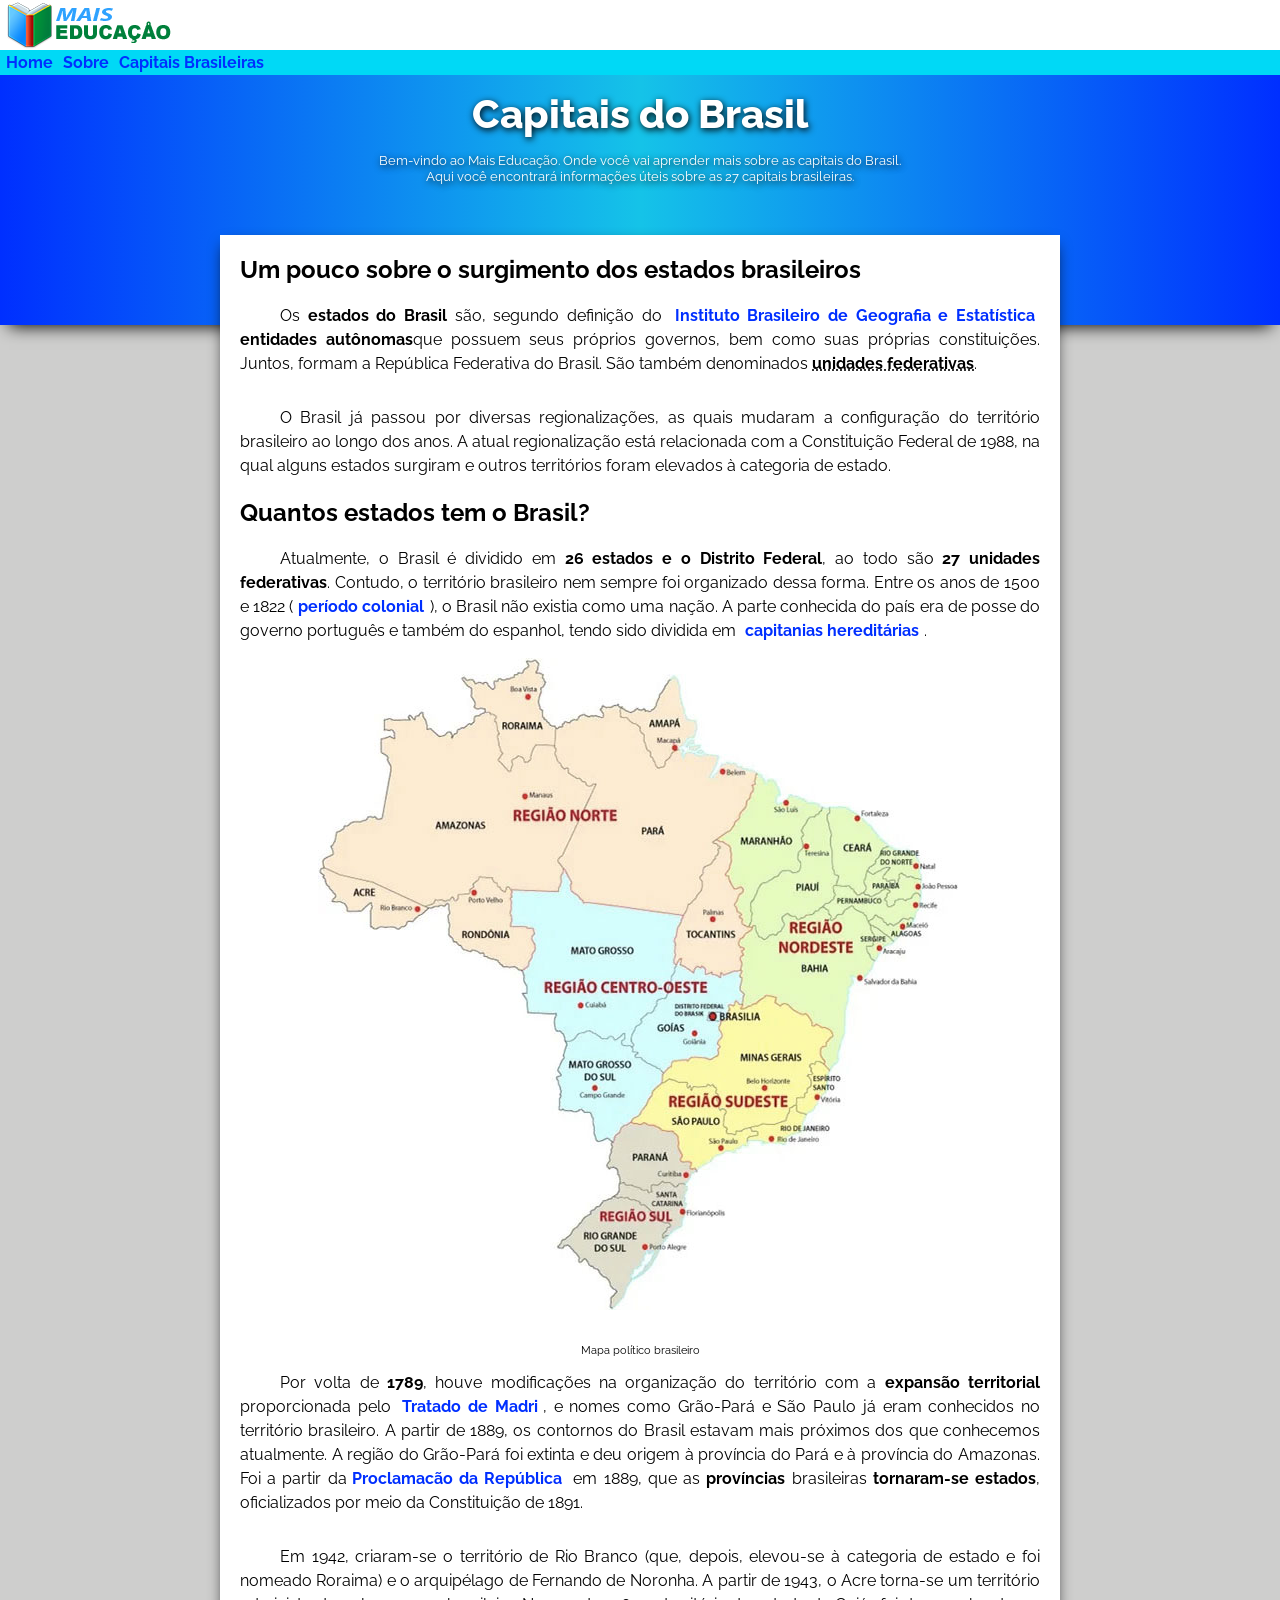
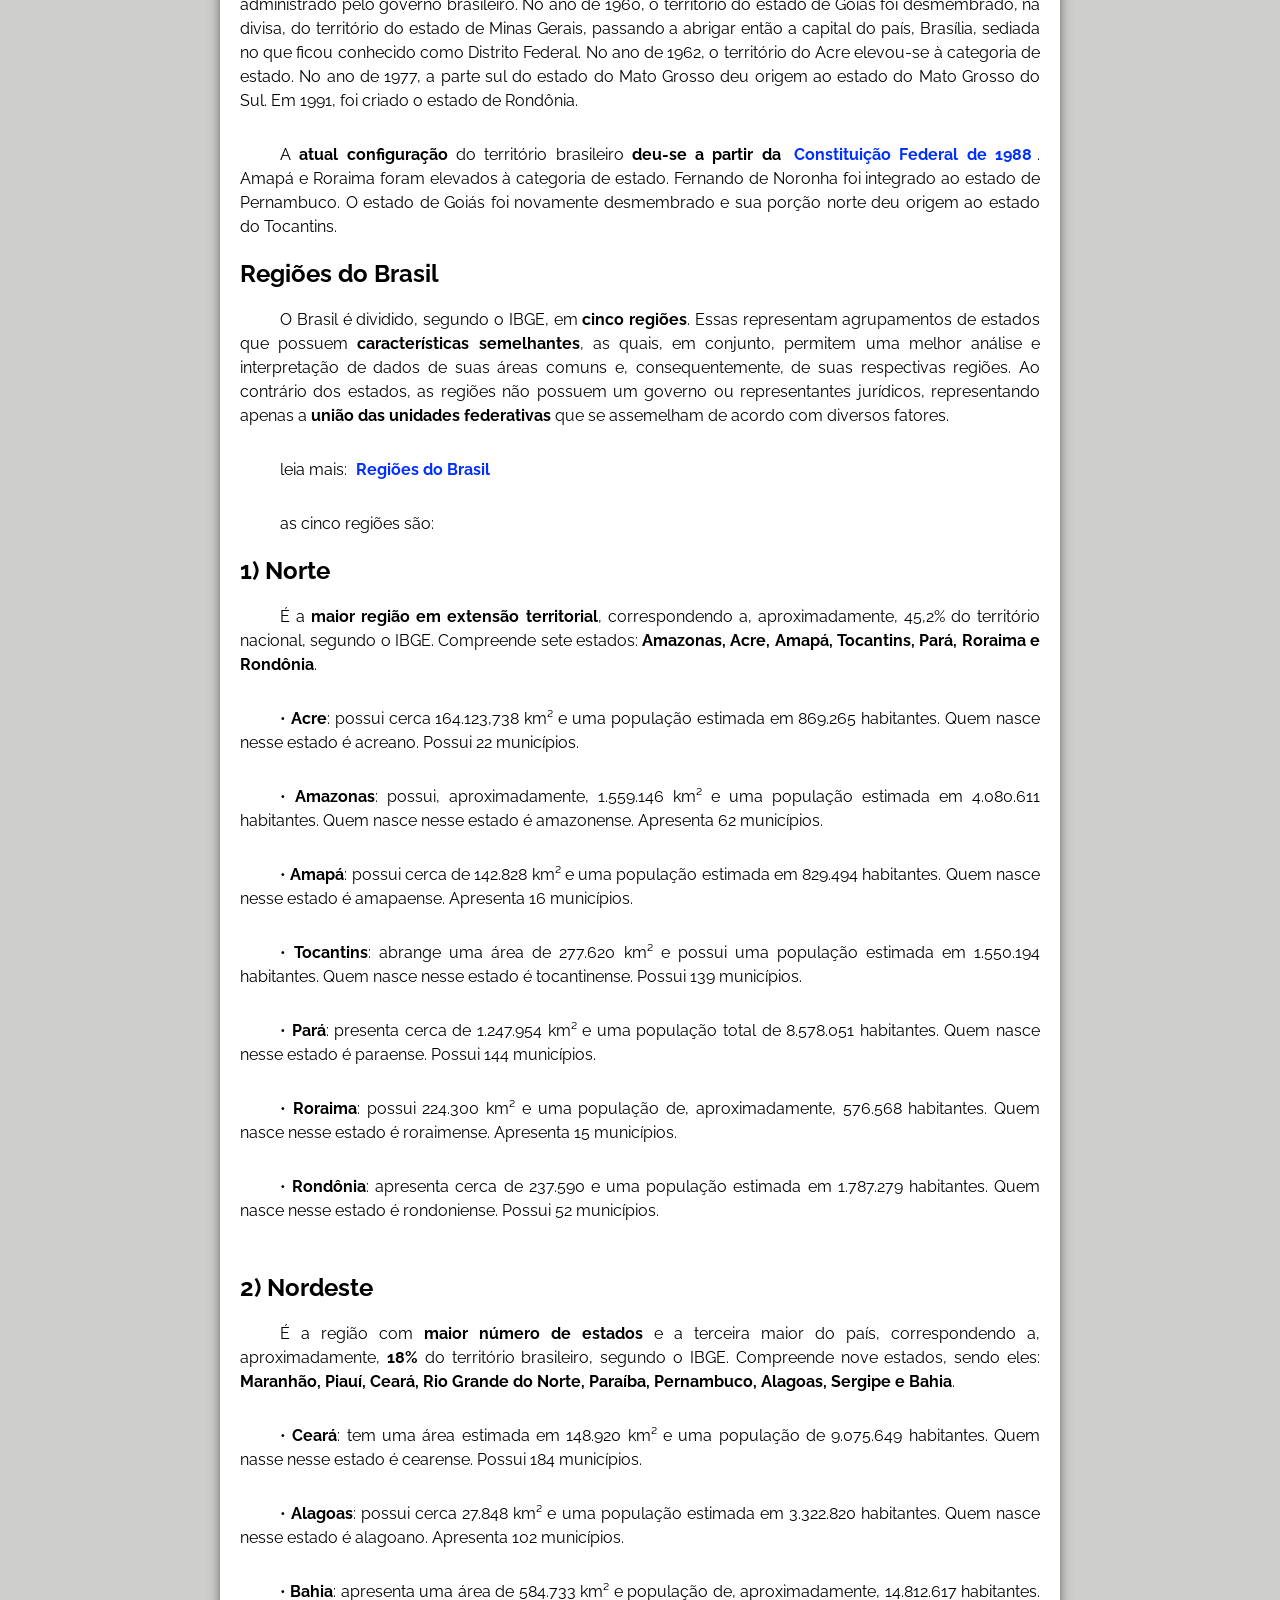
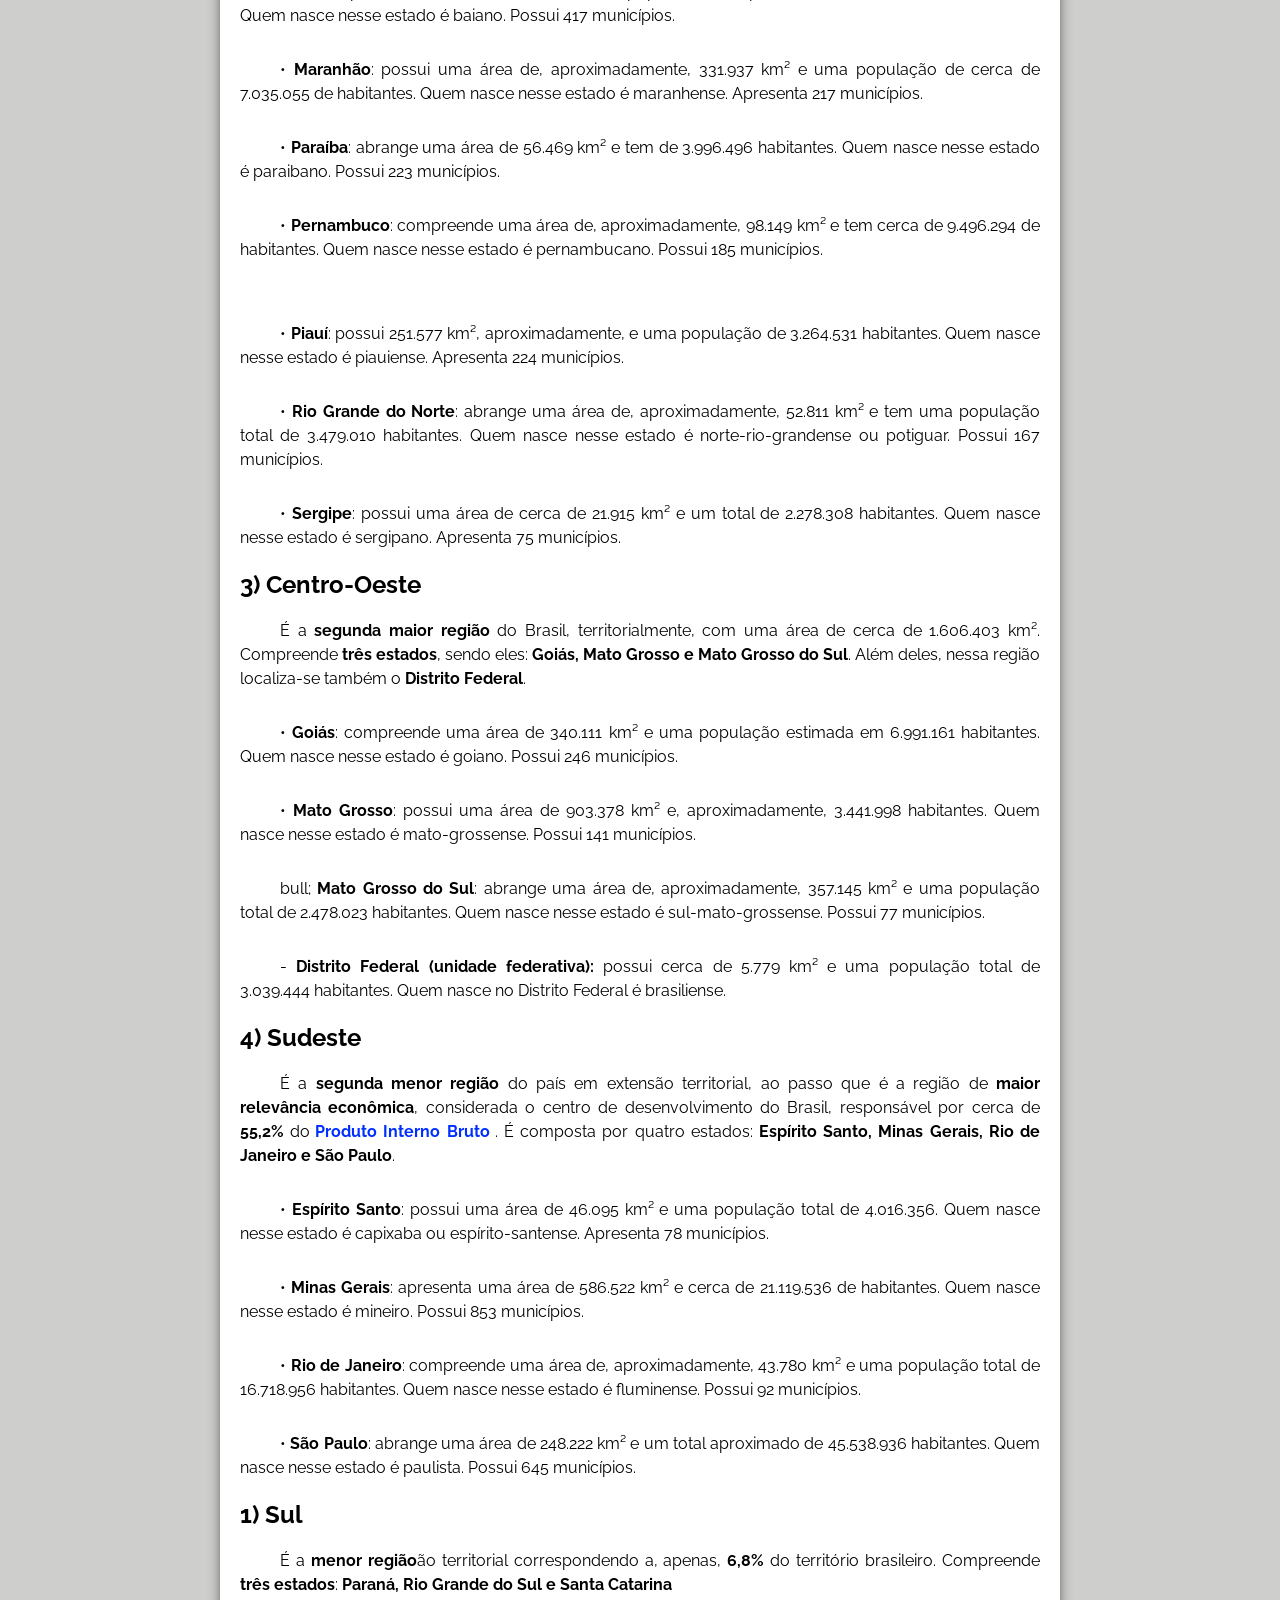
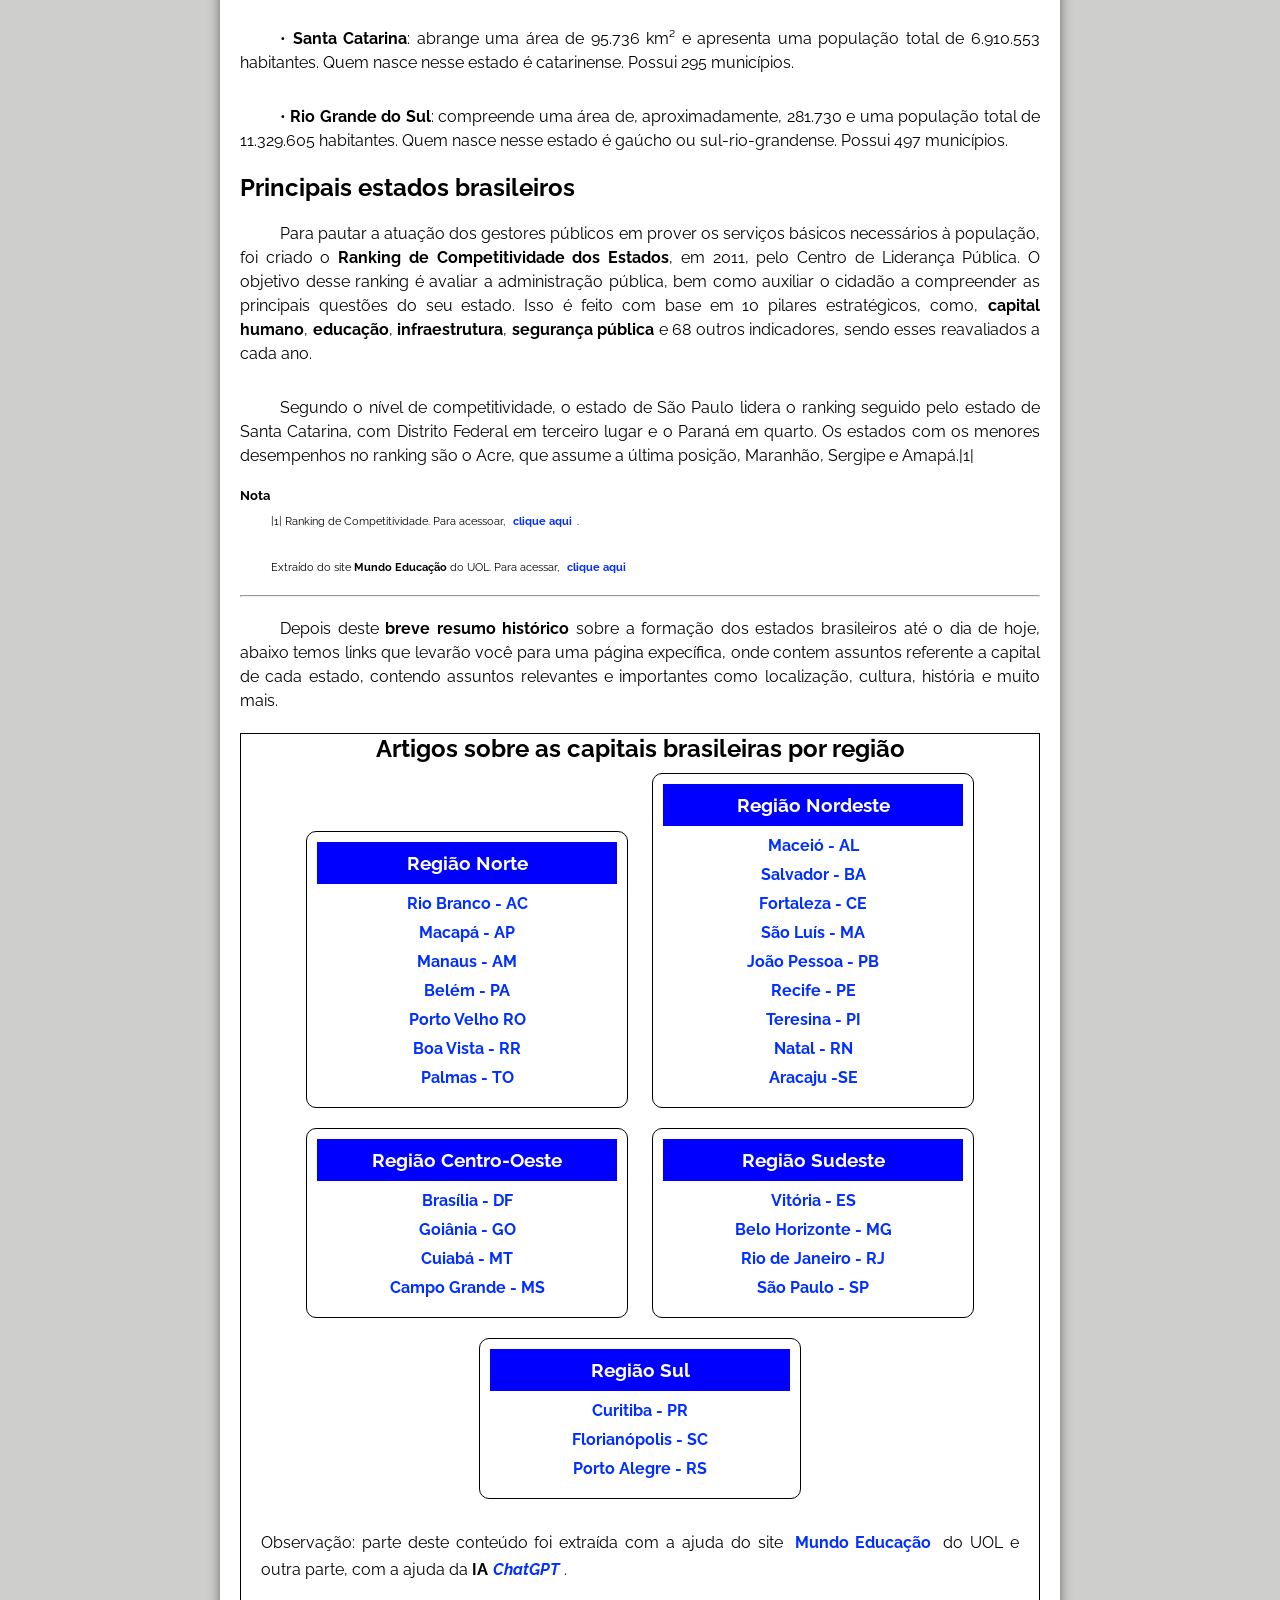
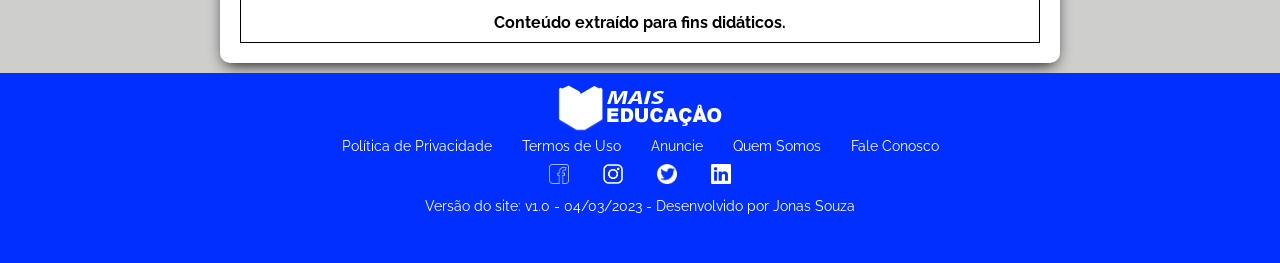
<file: index.html>
<!DOCTYPE html>
<html>
  <head>
    <meta charset="UTF-8">
    <meta name="viewport" content="width=device-width, initial-scale=1.0">
    <title>Capitais do Brasil: quais são, estados, mapa - Mais Educação</title>
    <link rel="shortcut icon" href="img/favicon/favicon.png" type="image/x-icon">
    <link rel="stylesheet" href="style/style.css">
    <style>

      /* **** REGIÕES - SOMENTE NESTA PÁGINA **** */

      .regions {
        text-align: center;
        border: 1px solid #000;
      }
      
      .regions h3 {
        background-color: blue;
        text-align: center;
        color: #fff;
        padding: 10px;
      }

      .regions ul, li, a {
        padding: 5px;
      }

      ul {
        list-style-type: none;
      }

      .reg-norte, .reg-nordeste, .reg-centro-oeste, .reg-sudeste, .reg-sul {
        display: inline-block;
        padding: 10px;
        margin: 10px;
        border: 1px solid black;
        border-radius: 10px;
        width: 300px;
      }

      ul > li > a:hover {
        background-color: blue;
        color: #fff;
        border-radius: 10px;
        padding: 3px;
      }

      .obs {
        text-align: justify;
        line-height: 1.7em;
        padding: 5px;
        margin: 15px;
      }

      .emphasis {
        text-align: center;
        font-weight: bold;
        padding: 10px;
      }
    </style>
  </head>
  <body>
    <header>
        <div>
          <a href="./index.html" class="logo">
            <img src="img/logo-mais-educacao.png" alt="Logo Mais Educação">
          </a>
        </div>     
    </header>
    <nav>
        <a href="./index.html">Home</a>
        <a href="#">Sobre</a>
        <a href="#">Capitais Brasileiras</a>
    </nav>
    <div class="header-bottom">
    <h1 class="mod-title01">
      Capitais do Brasil
    </h1>
    <p class="mod-parag01">
      Bem-vindo ao Mais Educação. Onde você vai aprender mais sobre as capitais do Brasil.<br>
      Aqui você encontrará informações úteis sobre as 27 capitais brasileiras.
    </p>
    </div>
    <main>
        <article>
            <h2>Um pouco sobre o surgimento dos estados brasileiros</h2>
            <p>Os <strong>estados do Brasil</strong> são, segundo definição do <a href="https://pt.wikipedia.org/wiki/Instituto_Brasileiro_de_Geografia_e_Estat%C3%ADstica" target="_blank" rel="external">Instituto Brasileiro de Geografia e Estatística</a> <strong>entidades autônomas</strong>que possuem seus próprios governos, bem como suas próprias constituições. Juntos, formam a República Federativa do Brasil. São também denominados <abbr title="As Unidades Federativas do Brasil são entidades subnacionais autônomas (autogoverno, autolegislação e autoarrecadação) dotadas de governo e constituição próprios que juntas formam a República Federativa do Brasil. O Poder Executivo é exercido por um governador eleito quadrienalmente."><strong>unidades federativas</strong></abbr>.
            </p>
            <p>
              O Brasil já passou por diversas regionalizações, as quais mudaram a configuração do território brasileiro ao longo dos anos. A atual regionalização está relacionada com a Constituição Federal de 1988, na qual alguns estados surgiram e outros territórios foram elevados à categoria de estado.
            </p>
            <h2>Quantos estados tem o Brasil?</h2>
            <p>
              Atualmente, o Brasil é dividido em
              <strong>26 estados e o Distrito Federal</strong>, ao todo são <strong>27 unidades federativas</strong>. Contudo, o território brasileiro nem sempre foi organizado dessa forma. Entre os anos de 1500 e 1822 (<a href="https://pt.wikipedia.org/wiki/Brasil_Col%C3%B4nia" target="-blank" rel="external">período colonial</a>), o Brasil não existia como uma nação. A parte conhecida do país era de posse do governo português e também do espanhol, tendo sido dividida em <a href="https://pt.wikipedia.org/wiki/Capitanias_do_Brasil#:~:text=As%20capitanias%20do%20Brasil%2C%20tamb%C3%A9m,seus%20dom%C3%ADnios%20a%20exploradores%20particulares." target="blank" rel="external">capitanias hereditárias</a>.
            </p>
            <figure class="map-est-cap">
              <picture>
                <source media="(max-width: 600px)" srcset="img/mapa-estados-capitais-p.jpg" type="image/jpeg">
                <img src="img/mapa-estados-capitais-o.jpg" alt="Mapa político brasileiro">
              </picture>
              <figcaption>Mapa político brasileiro</figcaption>
            </figure>
            <p>
              Por volta de <strong>1789</strong>, houve modificações na organização do território com a <strong>expansão territorial</strong> proporcionada pelo <a href="https://pt.wikipedia.org/wiki/Tratado_de_Madrid_(1750)" target="_blank" rel="external">Tratado de Madri</a>, e nomes como Grão-Pará e São Paulo já eram conhecidos no território brasileiro. A partir de 1889, os contornos do Brasil estavam mais próximos dos que conhecemos atualmente. A região do Grão-Pará foi extinta e deu origem à província do Pará e à província do Amazonas. Foi a partir da<a href="https://pt.wikipedia.org/wiki/Proclama%C3%A7%C3%A3o_da_Rep%C3%BAblica_do_Brasil" target="_blank" rel="external">Proclamacão da República</a> em 1889, que as <strong>províncias</strong> brasileiras <strong>tornaram-se estados</strong>, oficializados por meio da Constituição de 1891.
            </p>
            <p>
              Em 1942, criaram-se o território de Rio Branco (que, depois, elevou-se à categoria de estado e foi nomeado Roraima) e o arquipélago de Fernando de Noronha. A partir de 1943, o Acre torna-se um território administrado pelo governo brasileiro. No ano de 1960, o território do estado de Goiás foi desmembrado, na divisa, do território do estado de Minas Gerais, passando a abrigar então a capital do país, Brasília, sediada no que ficou conhecido como Distrito Federal. No ano de 1962, o território do Acre elevou-se à categoria de estado. No ano de 1977, a parte sul do estado do Mato Grosso deu origem ao estado do Mato Grosso do Sul. Em 1991, foi criado o estado de Rondônia.
            </p>
            <p>
              A <strong>atual configuração</strong> do território brasileiro <strong>deu-se a partir da</strong><a href="https://pt.wikipedia.org/wiki/Constitui%C3%A7%C3%A3o_brasileira_de_1988" target="_blank" rel="external"> Constituição Federal de 1988</a>. Amapá e Roraima foram elevados à categoria de estado. Fernando de Noronha foi integrado ao estado de Pernambuco. O estado de Goiás foi novamente desmembrado e sua porção norte deu origem ao estado do Tocantins.
            </p>
            <h2>Regiões do Brasil</h2>
            <p>
              O Brasil é dividido, segundo o IBGE, em <strong>cinco regiões</strong>. Essas representam agrupamentos de estados que possuem <strong>características semelhantes</strong>, as quais, em conjunto, permitem uma melhor análise e interpretação de dados de suas áreas comuns e, consequentemente, de suas respectivas regiões. Ao contrário dos estados, as regiões não possuem um governo ou representantes jurídicos, representando apenas a <strong>união das unidades federativas</strong> que se assemelham de acordo com diversos fatores.
            </p>
            <p>
              leia mais: <a href="" target="_blank" rel="external">Regiões do Brasil</a>
            </p>
            <p>
              as cinco regiões são:
            </p>
            <h2>1&#41; Norte</h2>
            <div class="p-ident">
              <p>
                É a <strong>maior região em extensão territorial</strong>, correspondendo a, aproximadamente, 45,2% do território nacional, segundo o IBGE. Compreende sete estados: <strong>Amazonas, Acre, Amapá, Tocantins, Pará, Roraima e Rondônia</strong>.
              </p>
              <p>
                &bull; <strong>Acre</strong>: possui cerca 164.123,738 km² e uma população estimada em 869.265 habitantes. Quem nasce nesse estado é acreano. Possui 22 municípios.
              </p>
              <p>
                &bull; <strong>Amazonas</strong>: possui, aproximadamente, 1.559.146 km² e uma população estimada em 4.080.611 habitantes. Quem nasce nesse estado é amazonense. Apresenta 62 municípios.
              </p>
              <p>
                &bull; <strong>Amapá</strong>: possui cerca de 142.828 km² e uma população estimada em 829.494 habitantes. Quem nasce nesse estado é amapaense. Apresenta 16 municípios.
              </p>
              <p>
                &bull; <strong>Tocantins</strong>: abrange uma área de 277.620 km² e possui uma população estimada em 1.550.194 habitantes. Quem nasce nesse estado é tocantinense. Possui 139 municípios.
              </p>
              <p>
                &bull; <strong>Pará</strong>: presenta cerca de 1.247.954 km² e uma população total de 8.578.051 habitantes. Quem nasce nesse estado é paraense. Possui 144 municípios.
              </p>
              <p>
                &bull; <strong>Roraima</strong>: possui 224.300 km² e uma população de, aproximadamente, 576.568 habitantes. Quem nasce nesse estado é roraimense. Apresenta 15 municípios.
              </p>
              <p>
                &bull; <strong>Rondônia</strong>: apresenta cerca de 237.590 e uma população estimada em 1.787.279 habitantes. Quem nasce nesse estado é rondoniense. Possui 52 municípios.
              <p>
            </div>



              <h2>2&#41; Nordeste</h2>
              <div class="p-ident">
                <p>
                  É a região com <strong>maior número de estados</strong> e a terceira maior do país, correspondendo a, aproximadamente, <strong>18%</strong> do território brasileiro, segundo o IBGE. Compreende nove estados, sendo eles: <strong>Maranhão, Piauí, Ceará, Rio Grande do Norte, Paraíba, Pernambuco, Alagoas, Sergipe e Bahia</strong>.
                </p>
                <p>
                  &bull; <strong>Ceará</strong>: tem uma área estimada em 148.920 km² e uma população de 9.075.649 habitantes. Quem nasse nesse estado é cearense. Possui 184 municípios.
                </p>
                <p>
                  &bull; <strong>Alagoas</strong>: possui cerca 27.848 km² e uma população estimada em 3.322.820 habitantes. Quem nasce nesse estado é alagoano. Apresenta 102 municípios.
                </p>
                <p>
                  &bull; <strong>Bahia</strong>: apresenta uma área de 584.733 km² e população de, aproximadamente, 14.812.617 habitantes. Quem nasce nesse estado é baiano. Possui 417 municípios.
                </p>
                <p>
                  &bull; <strong>Maranhão</strong>: possui uma área de, aproximadamente, 331.937 km² e uma população de cerca de 7.035.055 de habitantes. Quem nasce nesse estado é maranhense. Apresenta 217 municípios.
                </p>
                <p>
                  &bull; <strong>Paraíba</strong>: abrange uma área de 56.469 km² e tem de 3.996.496 habitantes. Quem nasce nesse estado é paraibano. Possui 223 municípios.
                </p>
                <p>
                  &bull; <strong>Pernambuco</strong>: compreende uma área de, aproximadamente, 98.149 km² e tem cerca de 9.496.294 de habitantes. Quem nasce nesse estado é pernambucano. Possui 185 municípios.
                <p>
                
                <p>
                  &bull; <strong>Piauí</strong>: possui 251.577 km², aproximadamente, e uma população de 3.264.531 habitantes. Quem nasce nesse estado é piauiense. Apresenta 224 municípios.
                </p>
                <p>
                  &bull; <strong>Rio Grande do Norte</strong>: abrange uma área de, aproximadamente, 52.811 km² e tem uma população total de 3.479.010 habitantes. Quem nasce nesse estado é norte-rio-grandense ou potiguar. Possui 167 municípios.
                </p>
                <p>
                  &bull; <strong>Sergipe</strong>: possui uma área de cerca de 21.915 km² e um total de 2.278.308 habitantes. Quem nasce nesse estado é sergipano. Apresenta 75 municípios.
                </p>
              </div>



              <h2>3&#41; Centro-Oeste</h2>
              <div class="p-ident">
                <p>
                  É a <strong>segunda maior região</strong> do Brasil, territorialmente, com uma área de cerca de 1.606.403 km². Compreende <strong>três estados</strong>, sendo eles: <strong>Goiás, Mato Grosso e Mato Grosso do Sul</strong>. Além deles, nessa região localiza-se também o <strong>Distrito Federal</strong>.
                </p>
                <p>
                  &bull; <strong>Goiás</strong>: compreende uma área de 340.111 km² e uma população estimada em 6.991.161 habitantes. Quem nasce nesse estado é goiano. Possui 246 municípios.
                </p>
                <p>
                  &bull; <strong>Mato Grosso</strong>: possui uma área de 903.378 km² e, aproximadamente, 3.441.998 habitantes. Quem nasce nesse estado é mato-grossense. Possui 141 municípios.
                </p>
                <p>
                  bull; <strong>Mato Grosso do Sul</strong>: abrange uma área de, aproximadamente, 357.145 km² e uma população total de 2.478.023 habitantes. Quem nasce nesse estado é sul-mato-grossense. Possui 77 municípios.
                </p>
                <p>
                  - <strong>Distrito Federal &#40;unidade federativa&#41;:</strong> possui cerca de 5.779 km² e uma população total de 3.039.444 habitantes. Quem nasce no Distrito Federal é brasiliense.
                </p>
              </div>



              <h2>4&#41; Sudeste</h2>
              <div class="p-ident">
                <p>
                  É a <strong>segunda menor região</strong> do país em extensão territorial, ao passo que é a região de <strong>maior relevância econômica</strong>, considerada o centro de desenvolvimento do Brasil, responsável por cerca de <strong>55,2%</strong> do<a href="https://pt.wikipedia.org/wiki/Produto_interno_bruto#:~:text=O%20produto%20interno%20bruto%20(PIB,trimestre%2C%20ano%2C%20etc)." target="_blank" rel="external">Produto Interno Bruto</a>. É composta por quatro estados: <strong>Espírito Santo, Minas Gerais, Rio de Janeiro e São Paulo</strong>.
                </p>
                <p>
                  &bull; <strong>Espírito Santo</strong>: possui uma área de 46.095 km² e uma população total de 4.016.356. Quem nasce nesse estado é capixaba ou espírito-santense. Apresenta 78 municípios.
                </p>
                <p>
                  &bull; <strong>Minas Gerais</strong>: apresenta uma área de 586.522 km² e cerca de 21.119.536 de habitantes. Quem nasce nesse estado é mineiro. Possui 853 municípios.
                </p>
                <p>
                  &bull; <strong>Rio de Janeiro</strong>: compreende uma área de, aproximadamente, 43.780 km² e uma população total de 16.718.956 habitantes. Quem nasce nesse estado é fluminense. Possui 92 municípios.
                </p>
  
              <p>
                &bull; <strong>São Paulo</strong>: abrange uma área de 248.222 km² e um total aproximado de 45.538.936 habitantes. Quem nasce nesse estado é paulista. Possui 645 municípios.
              </p>
              </div>



              <h2>1&#41; Sul</h2>
              <div class="p-ident">
                <p>
                  É a <strong>menor região</strong>ão territorial correspondendo a, apenas, <strong>6,8%</strong> do território brasileiro. Compreende <strong>três estados</strong>: <strong>Paraná, Rio Grande do Sul e Santa Catarina</strong>
                </p>
                <p>
                  &bull; <strong>Santa Catarina</strong>: abrange uma área de 95.736 km² e apresenta uma população total de 6.910.553 habitantes. Quem nasce nesse estado é catarinense. Possui 295 municípios.
                </p>
                <p>
                  &bull; <strong>Rio Grande do Sul</strong>: compreende uma área de, aproximadamente, 281.730 e uma população total de 11.329.605 habitantes. Quem nasce nesse estado é gaúcho ou sul-rio-grandense. Possui 497 municípios.
                </p>
              </div>

              <h2>Principais estados brasileiros</h2>
              <p>
                Para pautar a atuação dos gestores públicos em prover os serviços básicos necessários à população, foi criado o <strong>Ranking de Competitividade dos Estados</strong>, em 2011, pelo Centro de Liderança Pública. O objetivo desse ranking é avaliar a administração pública, bem como auxiliar o cidadão a compreender as principais questões do seu estado. Isso é feito com base em 10 pilares estratégicos, como,<a href="https://mundoeducacao.uol.com.br/biologia/sustentabilidade.htm" target="_blank" rel="external"></a><strong>capital humano</strong>, <strong>educação</strong>,<strong> infraestrutura</strong>, <strong>segurança pública</strong> e 68 outros indicadores, sendo esses reavaliados a cada ano.
              </p>
              <p>
                Segundo o nível de competitividade, o estado de São Paulo lidera o ranking seguido pelo estado de Santa Catarina, com Distrito Federal em terceiro lugar e o Paraná em quarto. Os estados com os menores desempenhos no ranking são o Acre, que assume a última posição, Maranhão, Sergipe e Amapá.|1|
              </p>
              
              <h5>Nota</h5>
              <section class="roters">
                <p>
                  |1| Ranking de Competitividade. Para acessoar, <a href="http://www.rankingdecompetitividade.org.br/ranking/2018/geral" target="_blank" rel="external">clique aqui</a>.
                </p>
                <p>
                  Extraído do site <strong>Mundo Educação</strong> do UOL. Para acessar, <a href="https://mundoeducacao.uol.com.br/geografia/estados-brasil.htm" target="_blank" rel="external">clique aqui</a>
                </p>
              </section>
              <hr>
            <p>  
              Depois deste <strong>breve resumo histórico</strong> sobre a formação dos estados brasileiros até o dia de hoje, abaixo temos links que levarão você para uma página expecífica, onde contem assuntos referente a capital de cada estado, contendo assuntos relevantes e importantes como localização, cultura, história e muito mais.
            </p>
        </article>
        <section class="regions">
          <h2>Artigos sobre as capitais brasileiras por região</h2>
          <section class="reg-norte">
            <h3>Região Norte</h3>
            <ul>
              <li><a href="./pages/1-rio-branco.html">Rio Branco - AC</a></li>
              <li><a href="./pages/3-macapa.html">Macapá - AP</a></li>
              <li><a href="pages/4-manaus.html">Manaus - AM</a></li>
              <li><a href="./pages/14-belem.html">Belém - PA</a></li>
              <li><a href="pages/22-porto-velho.html">Porto Velho RO</a></li>
              <li><a href="pages/23-boa-vista.html">Boa Vista - RR</a></li>
              <li><a href="pages/27-palmas.html">Palmas - TO</a></li>
            </ul>
          </section>
          <section class="reg-nordeste">
            <h3>Região Nordeste</h3>
            <ul>
              <li><a href="pages/2-maceio.html">Maceió - AL</a></li>
              <li><a href="pages/5-salvador.html">Salvador - BA</a></li>
              <li><a href="pages/6-fortaleza.html">Fortaleza - CE</a></li>
              <li><a href="pages/10-sao-luiz.html">São Luís - MA</a></li>
              <li><a href="pages/15-joao-pessoa.html">João Pessoa - PB</a></li>
              <li><a href="pages/17-recife.html">Recife - PE</a></li>
              <li><a href="pages/18-teresina.html">Teresina - PI</a></li>
              <li><a href="pages/20-natal.html">Natal - RN</a></li>
              <li><a href="pages/26-aracaju.html">Aracaju -SE</a></li>
            </ul>
          </section>
          <section class="reg-centro-oeste">
            <h3>Região Centro-Oeste</h3>
            <ul>
              <li><a href="pages/7-brasilia.html">Brasília - DF</a></li>
              <li><a href="pages/9-goiania.html">Goiânia - GO</a></li>
              <li><a href="pages/11-cuiaba.html">Cuiabá - MT</a></li>
              <li><a href="pages/12-campo-grande.html">Campo Grande - MS</a></li>
            </ul>
          </section>
          <section class="reg-sudeste">
            <h3>Região Sudeste</h3>
            <ul>
              <li><a href="pages/8-vitoria.html">Vitória - ES</a></li>
              <li><a href="pages/13-belo-horizonte.html">Belo Horizonte - MG</a></li>
              <li><a href="pages/19-rio-de-janeiro.html">Rio de Janeiro - RJ</a></li>
              <li><a href="pages/25-sao-paulo.html">São Paulo - SP</a></li>
            </ul>
          </section>
          <section class="reg-sul">
            <h3>Região Sul</h3>
            <ul>
              <li><a href="pages/16-curitiba.html">Curitiba - PR</a></li>
              <li><a href="pages/24-florianopolis.html">Florianópolis - SC</a></li>
              <li><a href="pages/21-porto-alegre.html">Porto Alegre - RS</a></li>
            </ul>
          </section>
          <section class="obs">
            <p>
              Observação: parte deste conteúdo foi extraída com a ajuda do site <a href="https://mundoeducacao.uol.com.br/geografia/estados-brasil.htm" target="_blank" rel="external">Mundo Educação</a> do UOL e outra parte, com a ajuda da <strong>IA</strong><em><a href="https://chat.openai.com/auth/login" target="_blank" rel="external">ChatGPT</a></em>.
            </p>
          </section>
          <p class="emphasis">
            Conteúdo extraído para fins didáticos.
          </p>
        </section>
    </main>
    <footer>
        <div>
          <img src="img/logo-mais-educacao-white.png" alt="Logo Mais Educação - Rodapé">
        </div>
        <div class="links-footer">
          <a href="#">Política de Privacidade</a>
          <a href="#">Termos de Uso</a>
          <a href="#">Anuncie</a>
          <a href="#">Quem Somos</a>
          <a href="#">Fale Conosco</a>
        </div>
        <div class="social-logo">
          <a href="#"><img src="img/logo-social/facebook.png" width="20px" height="20px" alt="Logo - Facebook"></a>
          <a href="#"><img src="img/logo-social/instagram.png" width="20px" height="20px" alt="Logo - Instagram"></a>
          <a href="#"><img src="img/logo-social/twitter.png" width="20px" height="20px" alt="Logo - Twitter"></a>
          <a href="#"><img src="img/logo-social/linkedin.png" width="20px" height="20px" alt="Logo - LinkedIn"></a>
        </div>
        <div class="version-site">
          <p>Versão do site: v1.0 - 04/03/2023 - Desenvolvido por Jonas Souza</p>
        </div>
    </footer>
  </body>
</html>
</file>
<file: style/style.css>
/* ********** GLOBAL EDIT ********** */
@charset "UTF-8";

@import url('https://fonts.googleapis.com/css2?family=Raleway:wght@500;800&display=swap');

:root {
    --color001: #00d9f6;
    --color002: #15C3E8;
    --color003: #167df2;
    --color004: #1F57DB;
    --color005: #002fff;

    --base-font: 'Raleway';
}

* {
    padding: 0px;
    margin: 0px;
}

body {
    font-family: var(--base-font);
    font-weight: 400;
    background-color: #cececd;
}

/* ********** HEADER/NAV EDIT ********** */
header {
    background-color: #ffffff;
    max-height: 50px;
}

nav {
    background-color: var(--color001);
    padding: 3px;
}

nav > a {
    color: var(--color005);
    padding: 3px;
    border-radius: 5px;
    text-decoration: none;
    font-weight: bold;
    transition-duration: 0.5s;
}

nav > a:hover {
    background-color: var(--color005);
    color: red;
}

/* **** ABAIXO DO HEADER **** */

.header-bottom {
    background-image: linear-gradient(to right, var(--color005), var(--color002), var(--color005));
    color: white;
    height: 250px;
    text-align: center;
    box-shadow: 0px 10px 16px -9px black;
}

.mod-title01 {
    font-weight: 800;
    color: #ffffff;
    font-size: 40px;
    line-height: 1.6em;
    padding: 5pt;
    text-shadow: 1px 2px 7px black;
}

.mod-parag01 {
    font-size: 10pt;
    text-shadow: 1px 2px 7px black;
}
/* ********** MAIN EDIT ********** */
main {
    min-width: 300px;
    max-width: 800px;
    padding: 20px;
    margin: auto;
    margin-bottom: 10px;
    margin-top: -90px;
    background-color: white;
    border-bottom-left-radius: 10px;
    border-bottom-right-radius: 10px;
    box-shadow: 0px 6px 16px -5px black;
}

main a {
    font-weight: bold;
    text-decoration: none;
    color: var(--color005);
}

main a:hover {
    color: red;
}

/* ****** ARTICLE EDIT ****** */

article p {
    text-align: justify;
    text-indent: 5%;
    line-height: 150%;
    padding-top: 10px;
    padding-bottom: 10px;
    margin-top: 10px;
    margin-bottom: 10px;
}

figcaption {
    font-size: 8pt;
    padding-top: 30px;
}

.map-est-cap {
    text-align: center;
    padding: -5px;
    margin: -5px;
}

.roters > p {
    font-size: 8pt;
    margin: 0px -10px;
    margin-bottom: 10px;
}

.list-city {
    padding-left: 20px;
    padding-right: 20px;
}

.list-city > ol > li {
    margin-top: 15px;
    margin-bottom: 15px;
}

/* ********* FOOTER EDIT ********* */
footer {
    background-color: #002fff;
    color: white;
    text-align: center;
    font-size: 0.9em;
    height: 170px;
    padding: 10px;
}

.links-footer > a {
    margin: 10px;
    padding: 3px;
    text-decoration: none;
    color: #fff;
}

.links-footer > a:hover {
    color: #ff0000;
}

.social-logo > a > img {
    padding: 5px;
    margin: 5px;
}
</file>
